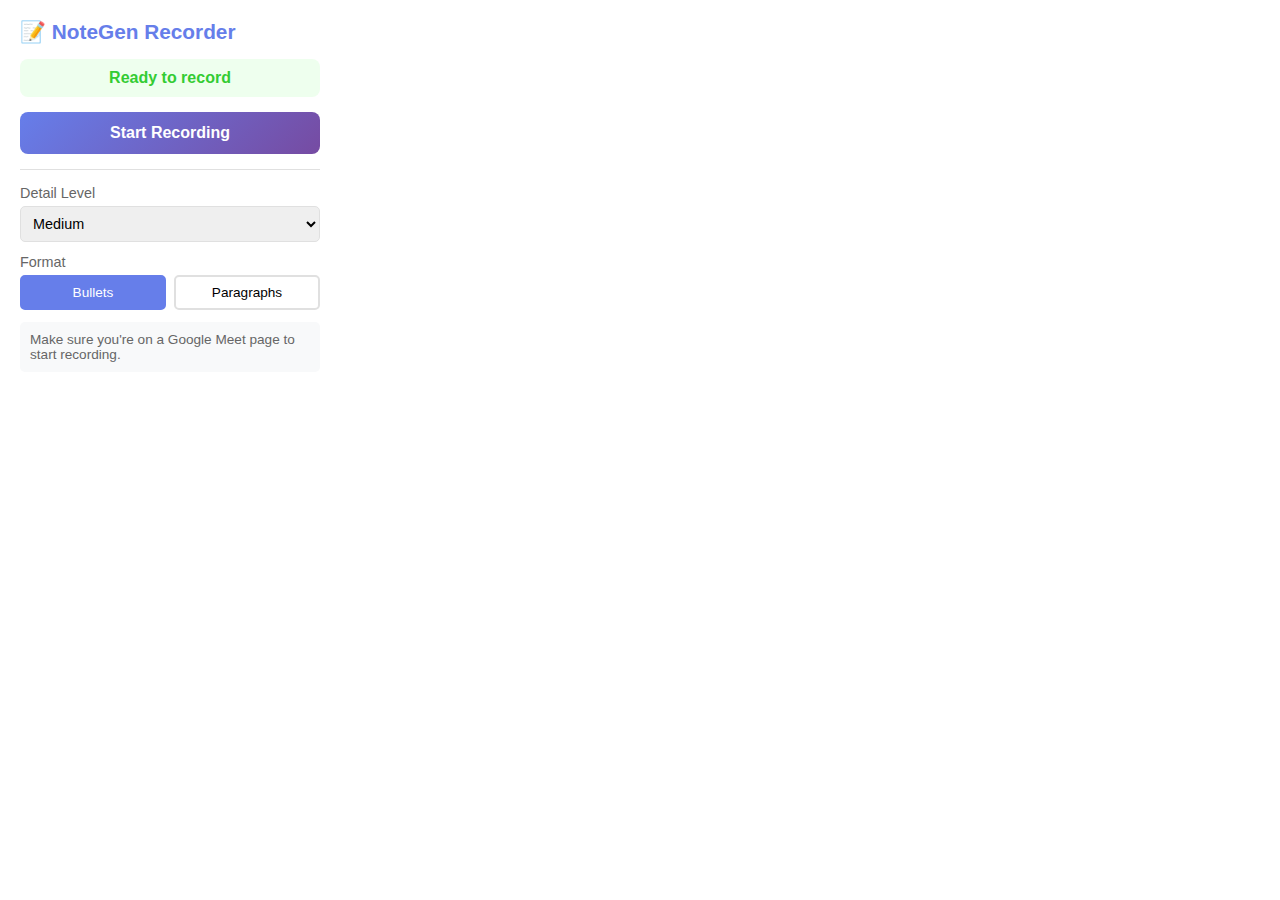
<file: chrome-extension/popup.html>
<!DOCTYPE html>
<html>
<head>
    <meta charset="UTF-8">
    <style>
        body {
            width: 300px;
            padding: 20px;
            font-family: 'Segoe UI', Tahoma, Geneva, Verdana, sans-serif;
            margin: 0;
        }
        h2 {
            margin: 0 0 15px 0;
            color: #667eea;
            font-size: 1.3em;
        }
        .status {
            padding: 10px;
            border-radius: 8px;
            margin-bottom: 15px;
            text-align: center;
            font-weight: bold;
        }
        .status.recording {
            background: #fee;
            color: #c33;
        }
        .status.idle {
            background: #efe;
            color: #3c3;
        }
        .status.error {
            background: #fee;
            color: #c33;
        }
        button {
            width: 100%;
            padding: 12px;
            border: none;
            border-radius: 8px;
            font-size: 1em;
            font-weight: bold;
            cursor: pointer;
            transition: all 0.3s;
        }
        .start-btn {
            background: linear-gradient(135deg, #667eea 0%, #764ba2 100%);
            color: white;
        }
        .start-btn:hover {
            transform: translateY(-2px);
            box-shadow: 0 5px 15px rgba(102, 126, 234, 0.4);
        }
        .stop-btn {
            background: #c33;
            color: white;
        }
        .stop-btn:hover {
            background: #a22;
        }
        .download-btn {
            background: #00832d;
            color: white;
        }
        .download-btn:hover {
            background: #006b24;
        }
        button:disabled {
            opacity: 0.6;
            cursor: not-allowed;
            transform: none;
        }
        .options {
            margin-top: 15px;
            padding-top: 15px;
            border-top: 1px solid #e0e0e0;
        }
        .option-group {
            margin-bottom: 12px;
        }
        label {
            display: block;
            margin-bottom: 5px;
            font-size: 0.9em;
            color: #666;
        }
        select {
            width: 100%;
            padding: 8px;
            border: 1px solid #e0e0e0;
            border-radius: 5px;
            font-size: 0.9em;
        }
        .radio-group {
            display: flex;
            gap: 8px;
        }
        .radio-option {
            flex: 1;
            padding: 8px;
            border: 2px solid #e0e0e0;
            border-radius: 5px;
            text-align: center;
            cursor: pointer;
            font-size: 0.85em;
            transition: all 0.3s;
        }
        .radio-option.selected {
            background: #667eea;
            color: white;
            border-color: #667eea;
        }
        .radio-option input {
            display: none;
        }
        .info {
            font-size: 0.85em;
            color: #666;
            margin-top: 10px;
            padding: 10px;
            background: #f8f9fa;
            border-radius: 5px;
        }
    </style>
</head>
<body>
    <h2>📝 NoteGen Recorder</h2>
    
    <div id="status" class="status idle">Ready to record</div>
    
    <button id="start-btn" class="start-btn">Start Recording</button>
    <button id="stop-btn" class="stop-btn" style="display: none; margin-top: 10px;">Stop Recording</button>
    <button id="download-btn" class="download-btn" style="display: none; margin-top: 10px;">Download Recording</button>
    
    <div class="options">
        <div class="option-group">
            <label>Detail Level</label>
            <select id="detail-level">
                <option value="brief">Brief</option>
                <option value="medium" selected>Medium</option>
                <option value="detailed">Detailed</option>
            </select>
        </div>
        
        <div class="option-group">
            <label>Format</label>
            <div class="radio-group">
                <div class="radio-option selected" data-value="bullet">
                    <input type="radio" name="format" value="bullet" checked>
                    <span>Bullets</span>
                </div>
                <div class="radio-option" data-value="paragraph">
                    <input type="radio" name="format" value="paragraph">
                    <span>Paragraphs</span>
                </div>
            </div>
        </div>
    </div>
    
    <div class="info">
        Make sure you're on a Google Meet page to start recording.
    </div>
    
    <script src="popup.js"></script>
</body>
</html>
</file>
